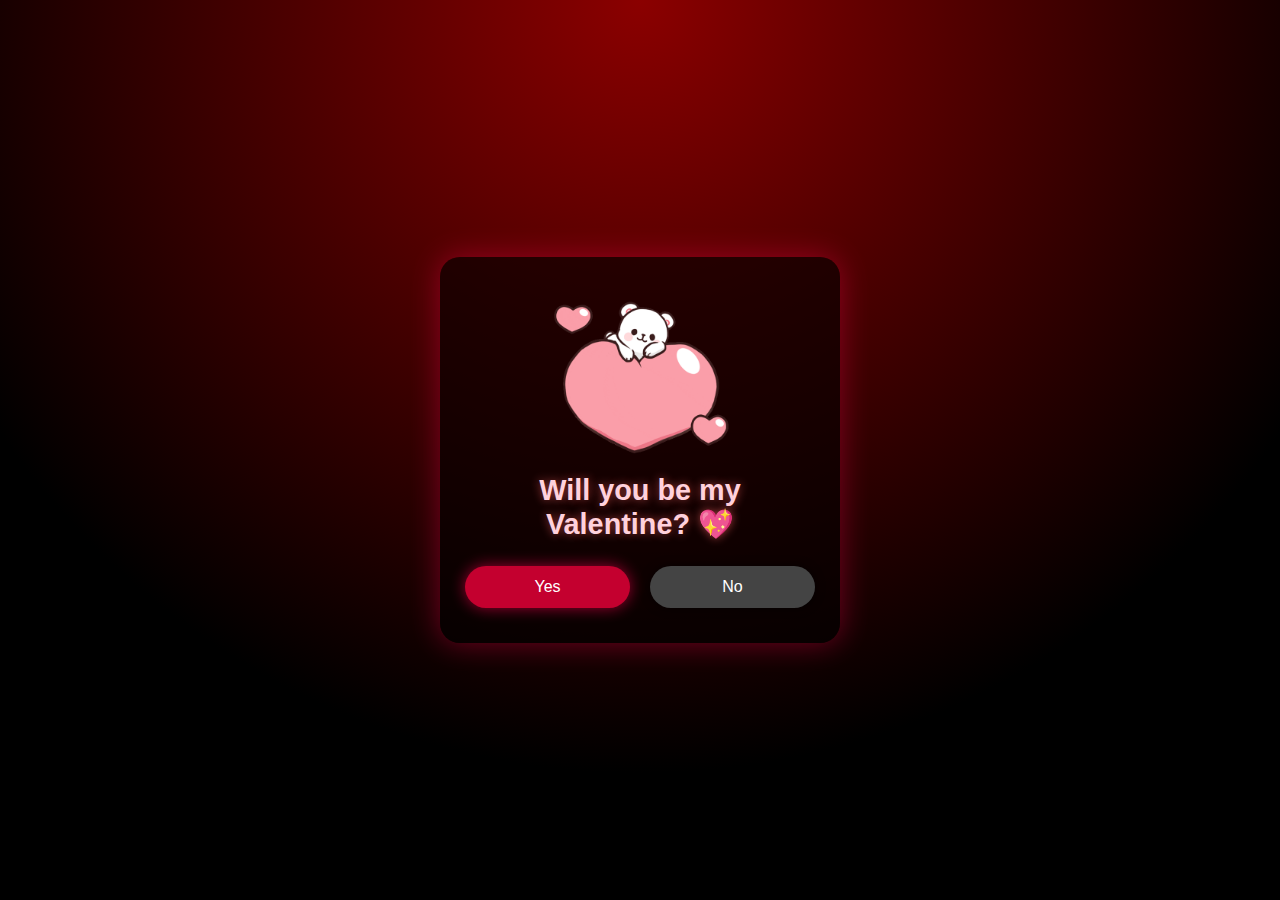
<file: index.html>
<!DOCTYPE html>
<html lang="en">
<head>
  <meta charset="UTF-8" />
  <title>Will you be my Valentine? 💖</title>
  <meta name="viewport" content="width=device-width, initial-scale=1.0" />

  <style>
    * {
      margin: 0;
      padding: 0;
      box-sizing: border-box;
      font-family: "Segoe UI", Arial, sans-serif;
    }

    body {
      min-height: 100vh;
      background: radial-gradient(circle at top, #8b0000, #000000 70%);
      display: flex;
      align-items: center;
      justify-content: center;
      color: #ffd1dc;
      text-align: center;
      padding: 20px;
    }

    .container {
      background: rgba(0, 0, 0, 0.6);
      padding: 30px 25px 35px;
      border-radius: 20px;
      box-shadow: 0 0 30px rgba(255, 0, 80, 0.4);
      max-width: 400px;
      width: 100%;
    }

    /* GIF du cœur */
    .heart-gif {
      width: 180px;
      max-width: 70%;
      margin: 0 auto 20px auto;
      display: block;
    }

    h1 {
      margin-bottom: 25px;
      font-size: 1.8rem;
      color: #ffd1dc;
      text-shadow: 0 0 10px rgba(255, 100, 100, 0.6);
    }

    .buttons {
      display: flex;
      justify-content: space-between;
      gap: 20px;
      margin-top: 10px;
    }

    button {
      flex: 1;
      padding: 12px 10px;
      font-size: 1rem;
      border: none;
      border-radius: 25px;
      cursor: pointer;
      transition: transform 0.2s ease, box-shadow 0.2s ease, font-size 0.2s ease;
    }

    /* Bouton YES (à gauche) */
    #yesBtn {
      background: #c4002f;
      color: #fff;
      box-shadow: 0 0 15px rgba(255, 0, 80, 0.6);
    }

    #yesBtn:hover {
      box-shadow: 0 0 25px rgba(255, 0, 80, 0.9);
    }

    /* Bouton NO (à droite) */
    #noBtn {
      background: #444;
      color: #fff;
      box-shadow: 0 0 10px rgba(0, 0, 0, 0.6);
    }
  </style>
</head>
<body>

  <div class="container">
    <!-- Remplace le src par ton GIF de cœur -->
    <img src="assets/heart.gif" alt="Heart" class="heart-gif">

    <h1>Will you be my Valentine? 💖</h1>

    <div class="buttons">
      <!-- YES à gauche -->
      <button id="yesBtn">Yes</button>

      <!-- NO à droite -->
      <button id="noBtn">No</button>
    </div>
  </div>

  <script>
    const noBtn = document.getElementById("noBtn");
    const yesBtn = document.getElementById("yesBtn");

    let scale = 1; // taille de base du bouton Yes

    // Quand elle clique sur "No"
    noBtn.addEventListener("click", () => {
      scale += 0.2; // le bouton Yes grandit
      yesBtn.style.transform = `scale(${scale})`;
      yesBtn.style.fontSize = (1 + (scale - 1) * 0.5) + "rem";
    });

    // Quand elle clique sur "Yes"
    yesBtn.addEventListener("click", () => {
      // Redirection vers la page suivante (enveloppe / home)
      window.location.href = "home.html"; // ⚠️ change si ton fichier a un autre nom
    });
  </script>

</body>
</html>
</file>
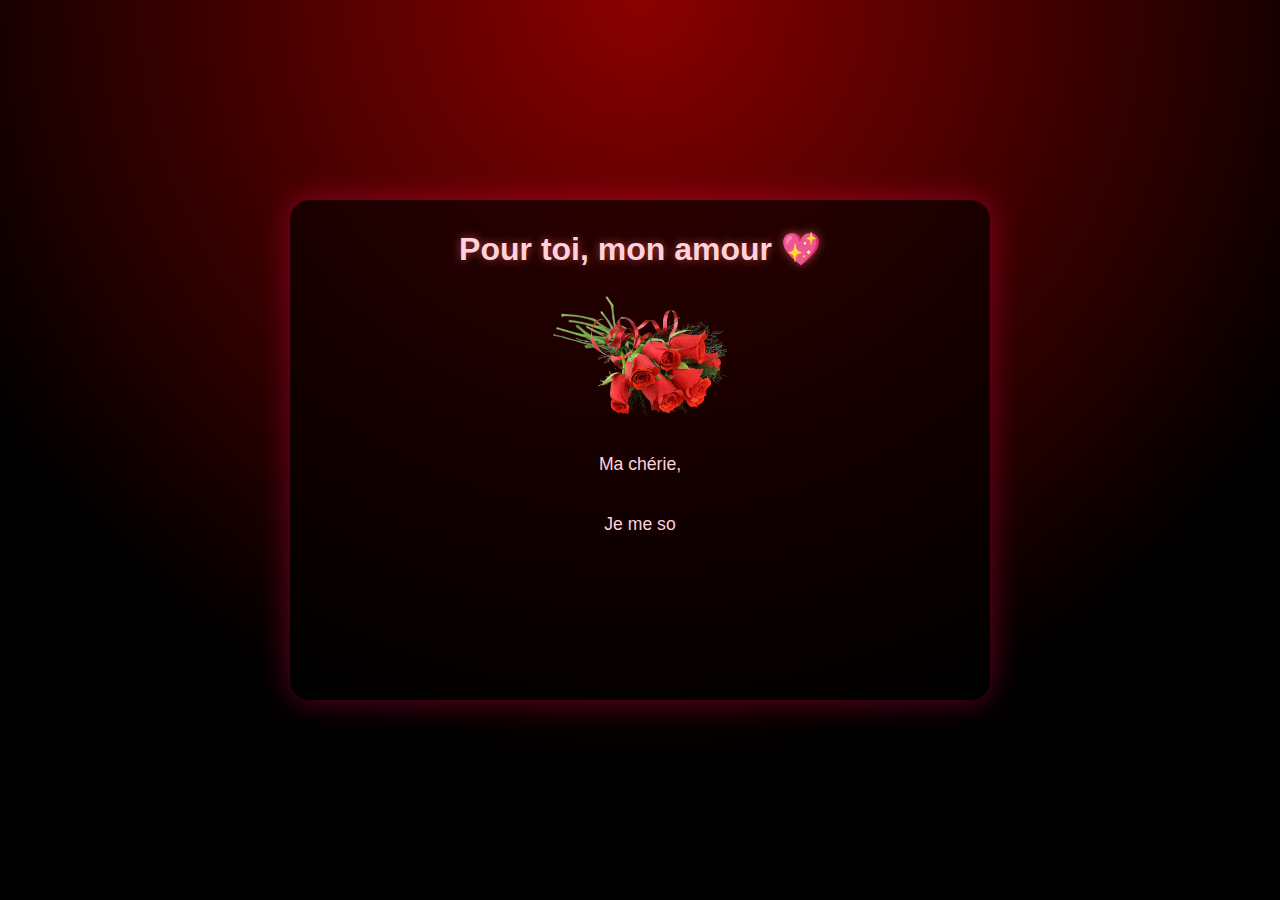
<file: final.html>
<!DOCTYPE html>
<html lang="fr">
<head>
  <meta charset="UTF-8" />
  <title>Pour toi, mon amour 💖</title>
  <meta name="viewport" content="width=device-width, initial-scale=1.0" />

  <style>
    /* Reset basique */
    * {
      margin: 0;
      padding: 0;
      box-sizing: border-box;
      font-family: "Segoe UI", Arial, sans-serif;
    }

    body {
      min-height: 100vh;
      background: radial-gradient(circle at top, #8b0000, #000000 70%);
      color: #ffd1dc;
      display: flex;
      align-items: center;
      justify-content: center;
      text-align: center;
      padding: 20px;
    }

    .container {
      max-width: 700px;
      width: 100%;
      background: rgba(0, 0, 0, 0.6);
      padding: 30px 25px;
      border-radius: 20px;
      box-shadow: 0 0 30px rgba(255, 0, 80, 0.4);
    }

    h1 {
      margin-bottom: 20px;
      font-size: 2rem;
      color: #ffd1dc;
      text-shadow: 0 0 10px rgba(255, 100, 100, 0.6);
    }

    /* Image du bouquet */
    .bouquet {
      width: 180px;
      max-width: 60%;
      margin: 0 auto 25px auto;
      display: block;
      animation: float 3s ease-in-out infinite;
    }

    @keyframes float {
      0% { transform: translateY(0px); }
      50% { transform: translateY(-10px); }
      100% { transform: translateY(0px); }
    }

    /* Boîte du message */
    .message-box {
      margin-top: 10px;
      font-size: 1.1rem;
      line-height: 1.7;
      color: #ffd1dc;
      white-space: pre-wrap; /* pour respecter les retours à la ligne */
      min-height: 200px;     /* évite que tout bouge pendant l'écriture */
    }

    .signature {
      margin-top: 20px;
      font-style: italic;
      opacity: 0.9;
    }
  </style>
</head>
<body>

  <div class="container">
    <h1>Pour toi, mon amour 💖</h1>

    <!-- Image du bouquet (remplace le fichier par le tien si tu veux) -->
    <img src="assets/bouquet.png" alt="Bouquet de fleurs" class="bouquet">

    <!-- Zone où le texte va s'écrire -->
    <div id="message" class="message-box"></div>

    <div id="signature" class="signature"></div>
  </div>

  <script>
    // Ton message final (tu peux modifier le texte ici)
    const text = `Ma chérie,

Je me souviens encore de notre rencontre, de ce moment simple qui, sans que je m’en rende compte, a tout changé.
Il n’y a pas eu de bruit, pas de grand discours… juste ce petit quelque chose qui m’a fait comprendre que tu n’étais pas comme les autres.

Petit à petit, j’ai appris à aimer ta façon d’être, ton sourire, ta présence.
Et sans prévenir, c’est devenu évident pour moi : j’avais eu ce coup de foudre discret, mais sincère.

Je ne te promets pas un monde parfait,
mais je te promets quelque chose de vrai, avec mon cœur, simplement.

Merci d’être toi.`;

    const signature = "— Mr BK";

    const messageEl = document.getElementById("message");
    const signatureEl = document.getElementById("signature");

    let index = 0;

    function typeWriter() {
      if (index < text.length) {
        messageEl.textContent += text.charAt(index);
        index++;
        setTimeout(typeWriter, 35); // vitesse d'écriture (plus petit = plus rapide)
      } else {
        // Quand le message est fini, on affiche la signature
        setTimeout(() => {
          signatureEl.textContent = signature;
        }, 500);
      }
    }

    // Lancer l'animation d'écriture au chargement de la page
    window.addEventListener("load", typeWriter);
  </script>

</body>
</html>
</file>
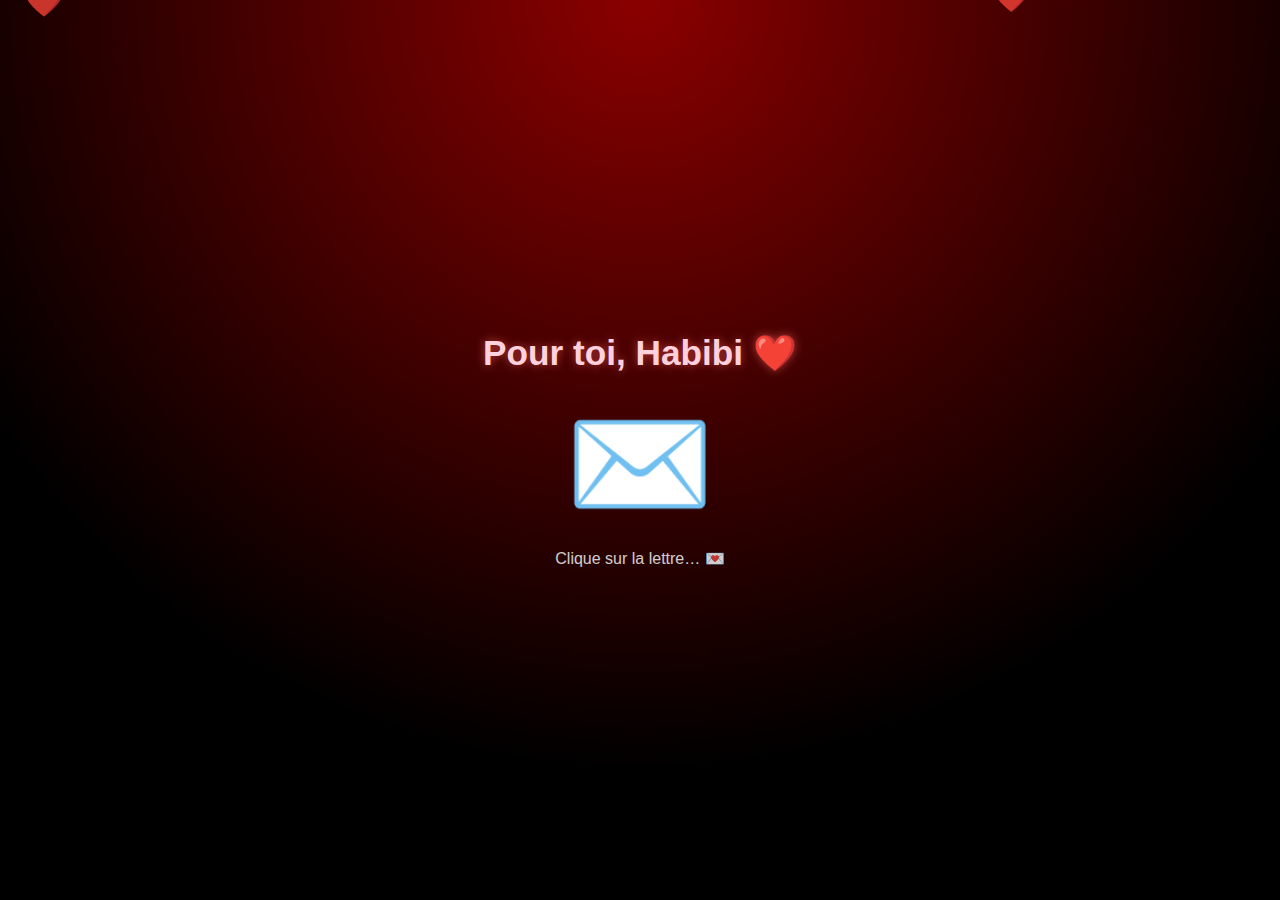
<file: home.html>
<!DOCTYPE html>
<html lang="fr">
<head>
  <meta charset="UTF-8" />
  <title>Pour Habibi 💖</title>
  <meta name="viewport" content="width=device-width, initial-scale=1.0" />
  <link rel="stylesheet" href="css/style.css" />
</head>
<body>

  <!-- Musique de fond (démarre après clic, compatible mobile) -->
  <audio id="bg-music" loop>
    <source src="https://orangefreesounds.com/wp-content/uploads/2023/02/Romantic-background-music-intro.mp3" type="audio/mpeg">
  </audio>

  <!-- Cœurs qui tombent -->
  <div id="hearts-container"></div>

  <!-- Contenu principal -->
  <div class="container">
    <h1>Pour toi, Habibi ❤️</h1>

    <!-- Enveloppe cliquable -->
    <div class="envelope" id="envelope" aria-label="Ouvrir la lettre">
      ✉️
    </div>

    <p class="hint">Clique sur la lettre… 💌</p>
  </div>

  <script src="js/main.js"></script>
</body>
</html>
</file>
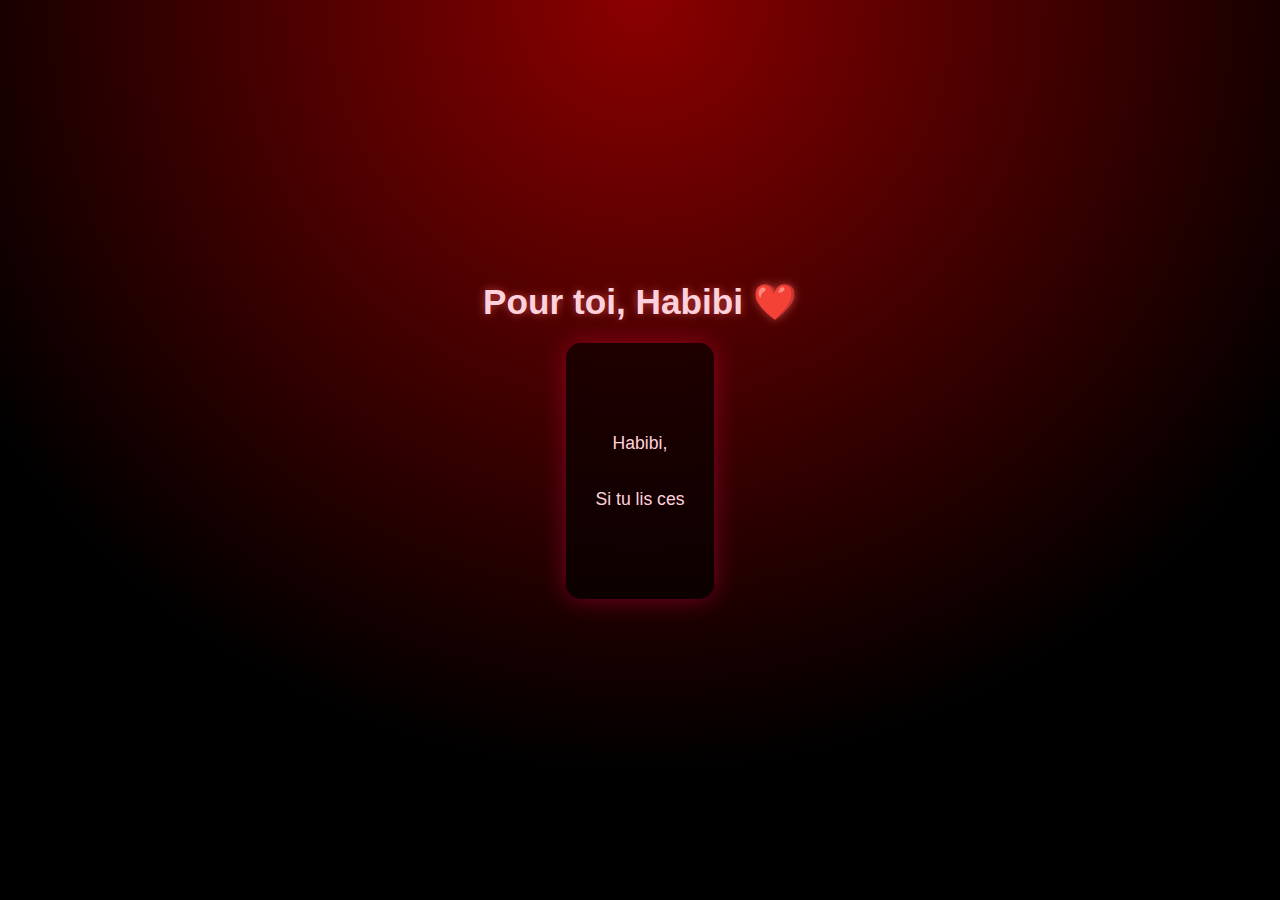
<file: letter.html>
<!DOCTYPE html>
<html lang="fr">
<head>
  <meta charset="UTF-8" />
  <title>Ma lettre pour Habibi 💖</title>
  <meta name="viewport" content="width=device-width, initial-scale=1.0" />
  <link rel="stylesheet" href="css/style.css" />
</head>
<body>


  <!-- Musique de fond romantique -->
  <audio id="bg-music" loop>
    <source src="https://orangefreesounds.com/wp-content/uploads/2023/02/Romantic-background-music-intro.mp3" type="audio/mpeg">
  </audio>

  <div class="container">
    <h1>Pour toi, Habibi ❤️</h1>

    <div class="letter-box">
      <p id="typewriter"></p>
    </div>

    <button id="memoriesBtn" class="hidden">Voir nos souvenirs 📸</button>
  </div>

  <script>
    const text = `Habibi,

Si tu lis ces mots, c’est que cette lettre a trouvé ton cœur avant tes yeux.
Je ne suis peut-être pas toujours parfait avec les mots, mais avec toi, tout devient simple, vrai, évident.

Chaque jour, tu es cette lumière qui calme mes doutes, ce sourire qui donne du sens à mes efforts.
Je n’ai pas besoin de grands discours pour savoir une chose : c’est toi que je choisis, aujourd’hui et encore demain.

Cette lettre n’est pas qu’un message, c’est une promesse silencieuse :
marcher à tes côtés, te faire rire, te soutenir, et t’aimer, même dans les jours imparfaits.

Joyeuse Saint-Valentin, Habibi. ❤️

— Mr_BK ❤️`;

    const target = document.getElementById("typewriter");
    const button = document.getElementById("memoriesBtn");
    let i = 0;
    const speed = 30;

    function typeWriter() {
      if (i < text.length) {
        target.textContent += text.charAt(i);
        i++;
        setTimeout(typeWriter, speed);
      } else {
        // Quand le texte est fini, on affiche le bouton
        button.classList.remove("hidden");
        button.classList.add("show");
      }
    }

    window.addEventListener("load", typeWriter);

    button.addEventListener("click", () => {
      window.location.href = "memories.html";
    });
  </script>

</body>
</html>
</file>
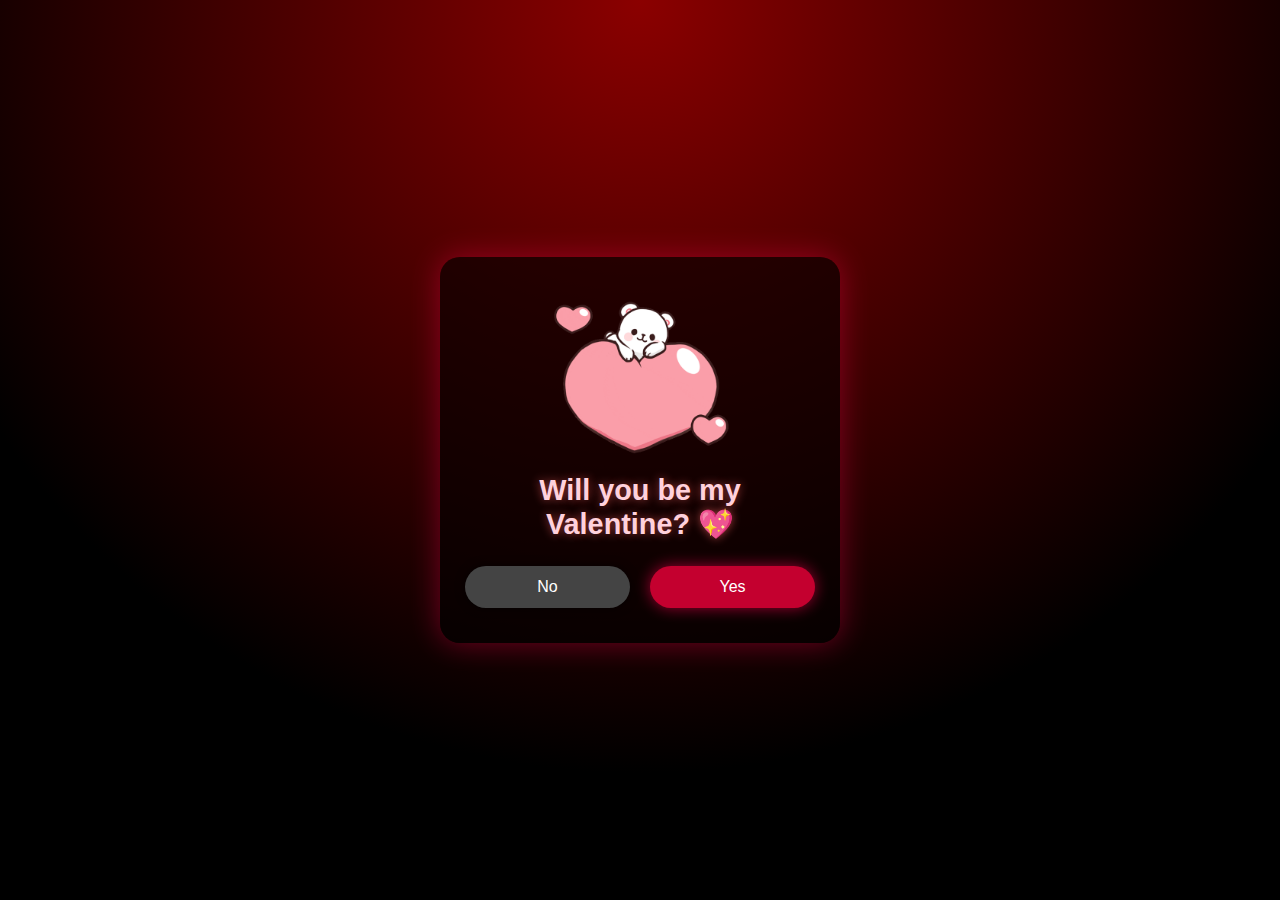
<file: start.html>
<!DOCTYPE html>
<html lang="en">
<head>
  <meta charset="UTF-8" />
  <title>Will you be my Valentine? 💖</title>
  <meta name="viewport" content="width=device-width, initial-scale=1.0" />

  <style>
    * {
      margin: 0;
      padding: 0;
      box-sizing: border-box;
      font-family: "Segoe UI", Arial, sans-serif;
    }

    body {
      min-height: 100vh;
      background: radial-gradient(circle at top, #8b0000, #000000 70%);
      display: flex;
      align-items: center;
      justify-content: center;
      color: #ffd1dc;
      text-align: center;
      padding: 20px;
    }

    .container {
      background: rgba(0, 0, 0, 0.6);
      padding: 30px 25px 35px;
      border-radius: 20px;
      box-shadow: 0 0 30px rgba(255, 0, 80, 0.4);
      max-width: 400px;
      width: 100%;
    }

    /* GIF du cœur */
    .heart-gif {
      width: 180px;
      max-width: 70%;
      margin: 0 auto 20px auto;
      display: block;
    }

    h1 {
      margin-bottom: 25px;
      font-size: 1.8rem;
      color: #ffd1dc;
      text-shadow: 0 0 10px rgba(255, 100, 100, 0.6);
    }

    .buttons {
      display: flex;
      justify-content: space-between;
      gap: 20px;
      margin-top: 10px;
    }

    button {
      flex: 1;
      padding: 12px 10px;
      font-size: 1rem;
      border: none;
      border-radius: 25px;
      cursor: pointer;
      transition: transform 0.2s ease, box-shadow 0.2s ease, font-size 0.2s ease;
    }

    #noBtn {
      background: #444;
      color: #fff;
      box-shadow: 0 0 10px rgba(0, 0, 0, 0.6);
    }

    #yesBtn {
      background: #c4002f;
      color: #fff;
      box-shadow: 0 0 15px rgba(255, 0, 80, 0.6);
    }

    #yesBtn:hover {
      box-shadow: 0 0 25px rgba(255, 0, 80, 0.9);
    }
  </style>
</head>
<body>

  <div class="container">
    <!-- Remplace le src par ton GIF de cœur -->
    <img src="assets/heart.gif" alt="Heart" class="heart-gif">

    <h1>Will you be my Valentine? 💖</h1>

    <div class="buttons">
      <!-- No à gauche -->
      <button id="noBtn">No</button>

      <!-- Yes à droite -->
      <button id="yesBtn">Yes</button>
    </div>
  </div>

  <script>
    const noBtn = document.getElementById("noBtn");
    const yesBtn = document.getElementById("yesBtn");

    let scale = 1; // taille de base du bouton Yes

    // Quand elle clique sur "No"
    noBtn.addEventListener("click", () => {
      scale += 0.2; // le bouton Yes grandit
      yesBtn.style.transform = `scale(${scale})`;
      yesBtn.style.fontSize = (1 + (scale - 1) * 0.5) + "rem";
    });

    // Quand elle clique sur "Yes"
    yesBtn.addEventListener("click", () => {
      // Redirection vers la page de l'enveloppe
      window.location.href = "index.html"; // ⚠️ change si ton fichier a un autre nom
    });
  </script>

</body>
</html>
</file>
<file: css/style.css>
/* =========================
    RESET + BASE
    ========================= */
* {
  margin: 0;
  padding: 0;
  box-sizing: border-box;
  font-family: "Segoe UI", Arial, sans-serif;
}

/* =========================
    BODY : Fond romantique
    ========================= */
body {
  height: 100vh;
  background: radial-gradient(circle at top, #8b0000, #000000 70%);
  background-repeat: no-repeat;
  background-attachment: fixed; /* Le fond reste propre pendant le scroll */
  color: white;
  overflow-y: auto; /* Autorise le scroll vertical */
  overflow-x: hidden; /* Empêche le scroll horizontal */
}

/* =========================
    CONTAINER PRINCIPAL
    ========================= */
.container {
  position: relative;
  z-index: 2;
  min-height: 100vh;
  display: flex;
  flex-direction: column;
  align-items: center;
  justify-content: center; /* Centre verticalement */
  text-align: center;
  padding: 20px;
}

/* =========================
    TITRE
    ========================= */
h1 {
  margin-bottom: 20px;
  font-size: 2.2rem;
  color: #ffd1dc;
  text-shadow: 0 0 10px rgba(255, 100, 100, 0.6);
}

/* =========================
    GALERIE (IMAGES + VIDEO)
    ========================= */
.gallery {
  width: 100%;
  max-width: 900px; /* Largeur max de la galerie */
  display: grid;
  grid-template-columns: repeat(auto-fill, minmax(150px, 1fr));
  gap: 15px;
  margin-bottom: 20px;
}

/* Tous les éléments de la galerie ont la même taille */
.gallery img,
.gallery video {
  width: 100%;
  height: 200px; /* 👈 Taille uniforme */
  object-fit: cover; /* 👈 Coupe sans déformer */
  border-radius: 12px;
  background: #000;
  box-shadow: 0 0 10px rgba(255, 0, 80, 0.4);
  transition:
    transform 0.3s ease,
    box-shadow 0.3s ease;
}

/* Effet au survol */
.gallery img:hover,
.gallery video:hover {
  transform: scale(1.05);
  box-shadow: 0 0 20px rgba(255, 0, 80, 0.8);
}

/* =========================
    ENVELOPPE ANIMÉE (si utilisée)
    ========================= */
.envelope {
  font-size: 120px;
  cursor: pointer;
  transition: transform 0.3s ease;
  animation: float 3s ease-in-out infinite;
}

.envelope:hover {
  transform: scale(1.1);
}

/* Animation flottante */
@keyframes float {
  0% {
    transform: translateY(0px);
  }
  50% {
    transform: translateY(-15px);
  }
  100% {
    transform: translateY(0px);
  }
}

/* Petit texte d’indication */
.hint {
  margin-top: 15px;
  opacity: 0.8;
}

/* =========================
    BOUTONS
    ========================= */
button {
  margin-top: 25px;
  padding: 12px 25px;
  border: none;
  border-radius: 25px;
  background: #c4002f;
  color: white;
  font-size: 1rem;
  cursor: pointer;
  box-shadow: 0 0 15px rgba(255, 0, 80, 0.6);
  transition:
    transform 0.2s ease,
    box-shadow 0.2s ease;
}

button:hover {
  transform: scale(1.05);
  box-shadow: 0 0 25px rgba(255, 0, 80, 0.9);
}

/* =========================
    CLASSES UTILITAIRES
    ========================= */
.hidden {
  display: none;
}

/* =========================
    ANIMATION DES CŒURS
    ========================= */
.heart {
  position: absolute;
  top: -20px;
  font-size: 20px;
  color: rgba(255, 80, 120, 0.8);
  animation: fall linear forwards;
}

/* Chute des cœurs */
@keyframes fall {
  to {
    transform: translateY(110vh);
    opacity: 0;
  }
}

/* =========================
    BOÎTE DE LETTRE (TEXTE)
    ========================= */
.letter-box {
  max-width: 700px;
  max-height: 60vh; /* Scroll si le texte est long */
  overflow-y: auto;
  background: rgba(0, 0, 0, 0.6);
  padding: 30px;
  border-radius: 15px;
  box-shadow: 0 0 25px rgba(255, 0, 80, 0.4);
  font-size: 1.1rem;
  line-height: 1.6;
  color: #ffd1dc;
  white-space: pre-wrap;
  margin-bottom: 20px;
}

/* =========================
    ANIMATION APPARITION
    ========================= */
.show {
  display: inline-block;
  animation: fadeInUp 0.8s ease forwards;
}

@keyframes fadeInUp {
  from {
    opacity: 0;
    transform: translateY(20px);
  }
  to {
    opacity: 1;
    transform: translateY(0);
  }
}

/* =========================
    ZOOM SUR IMAGE / VIDÉO (LIGHTBOX)
    ========================= */
.lightbox {
  position: fixed;
  top: 0;
  left: 0;
  width: 100%;
  height: 100%;
  background: rgba(0, 0, 0, 0.9);
  display: flex;
  justify-content: center;
  align-items: center;
  z-index: 9999;
  opacity: 0;
  pointer-events: none;
  transition: opacity 0.3s ease;
}

.lightbox.active {
  opacity: 1;
  pointer-events: all;
}

/* L'élément affiché (img ou video) */
.lightbox-media {
  max-width: 90%;
  max-height: 90%;
  border-radius: 12px;
  box-shadow: 0 0 30px rgba(255, 255, 255, 0.2);
  animation: zoomIn 0.4s ease forwards;
  outline: none;
}

@keyframes zoomIn {
  from {
    transform: scale(0.5);
    opacity: 0;
  }
  to {
    transform: scale(1);
    opacity: 1;
  }
}

.lightbox-close {
  position: absolute;
  top: 20px;
  right: 30px;
  font-size: 50px;
  color: #fff;
  cursor: pointer;
  font-weight: bold;
  user-select: none;
  z-index: 10000;
  transition: color 0.3s;
}

.lightbox-close:hover {
  color: #ff4d6d;
}
</file>
